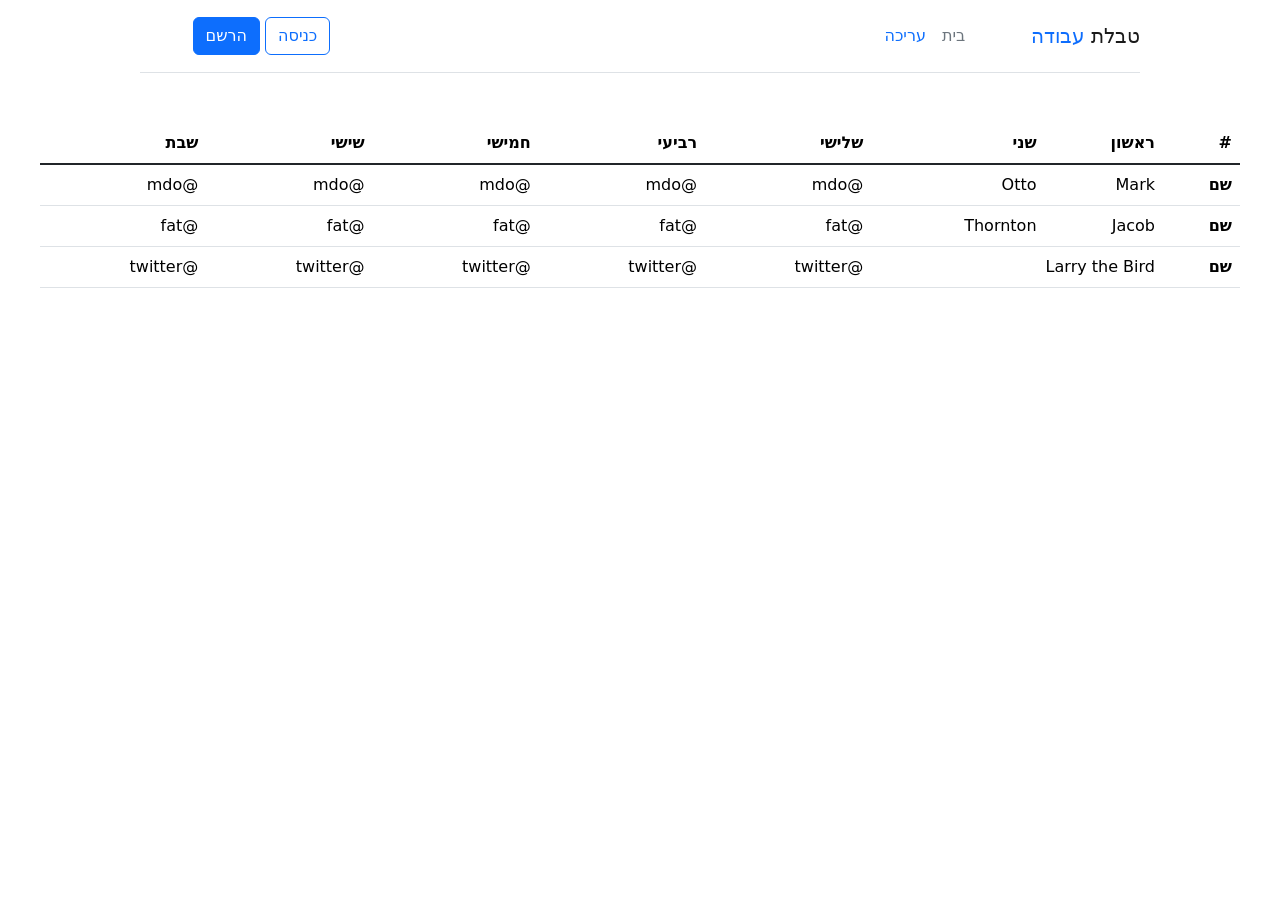
<file: index.html>
<!DOCTYPE html>
<html lang="en">
<head>
    <meta charset="UTF-8">
    <meta name="viewport" content="width=device-width, initial-scale=1.0">
    <title>Work Time table</title>
    <link href="https://cdn.jsdelivr.net/npm/bootstrap@5.3.3/dist/css/bootstrap.min.css" rel="stylesheet" integrity="sha384-QWTKZyjpPEjISv5WaRU9OFeRpok6YctnYmDr5pNlyT2bRjXh0JMhjY6hW+ALEwIH" crossorigin="anonymous">
    <link rel="stylesheet" href="style.css" />
    <link rel="shortcut icon" href="icon/favicon.ico" type="image/x-icon">
</head>
<body>
    <header class="navbar navbar-expand-lg d-flex flex-wrap align-items-center justify-content-center justify-content-md-between py-3 mb-4 border-bottom">
      <button class="navbar-toggler" type="button" data-bs-toggle="collapse" data-bs-target="#navbarSupportedContent" aria-controls="navbarSupportedContent" aria-expanded="false" aria-label="Toggle navigation">
        <span class="navbar-toggler-icon"></span>
      </button>
      <div class="col-md-2 mb-2 mb-md-0">
        <a href="/" class="d-inline-flex link-body-emphasis text-decoration-none">
          <span id="title">טבלת <span id="end-title">עבודה</span></span>
        </a>
      </div>
      <div class="collapse navbar-collapse row justify-content-between w-25 respon" id="navbarSupportedContent">
        <ul class="nav col-10 col-md-auto mb-2 justify-content-center mb-md-0">
          <li><a href="#" class="nav-link px-2 link-secondary">בית</a></li>
          <li><a href="#" class="nav-link px-2">עריכה</a></li>
        </ul>
  
        <div class="col-md-3 text-end sign">
          <button type="button" class="btn btn-outline-primary">כניסה</button>
          <button type="button" class="btn btn-primary">הרשם</button>
        </div>
      </div>
      </header>
      <table class="table w-100">
        <thead>
          <tr>
            <th scope="col">#</th>
            <th scope="col">ראשון</th>
            <th scope="col">שני</th>
            <th scope="col">שלישי</th>
            <th scope="col">רביעי</th>
            <th scope="col">חמישי</th>
            <th scope="col">שישי</th>
            <th scope="col">שבת</th>
          </tr>
        </thead>
        <tbody class="table-group-divider">
          <tr>
            <th scope="row">שם</th>
            <td>Mark</td>
            <td>Otto</td>
            <td>@mdo</td>
            <td>@mdo</td>
            <td>@mdo</td>
            <td>@mdo</td>
            <td>@mdo</td>
          </tr>
          <tr>
            <th scope="row">שם</th>
            <td>Jacob</td>
            <td>Thornton</td>
            <td>@fat</td>
            <td>@fat</td>
            <td>@fat</td>
            <td>@fat</td>
            <td>@fat</td>
          </tr>
          <tr>
            <th scope="row">שם</th>
            <td colspan="2">Larry the Bird</td>
            <td>@twitter</td>
            <td>@twitter</td>
            <td>@twitter</td>
            <td>@twitter</td>
            <td>@twitter</td>
          </tr>
        </tbody>
      </table>
    <script src="https://cdn.jsdelivr.net/npm/bootstrap@5.3.3/dist/js/bootstrap.bundle.min.js" integrity="sha384-YvpcrYf0tY3lHB60NNkmXc5s9fDVZLESaAA55NDzOxhy9GkcIdslK1eN7N6jIeHz" crossorigin="anonymous"></script>
</body>
</html>
</file>
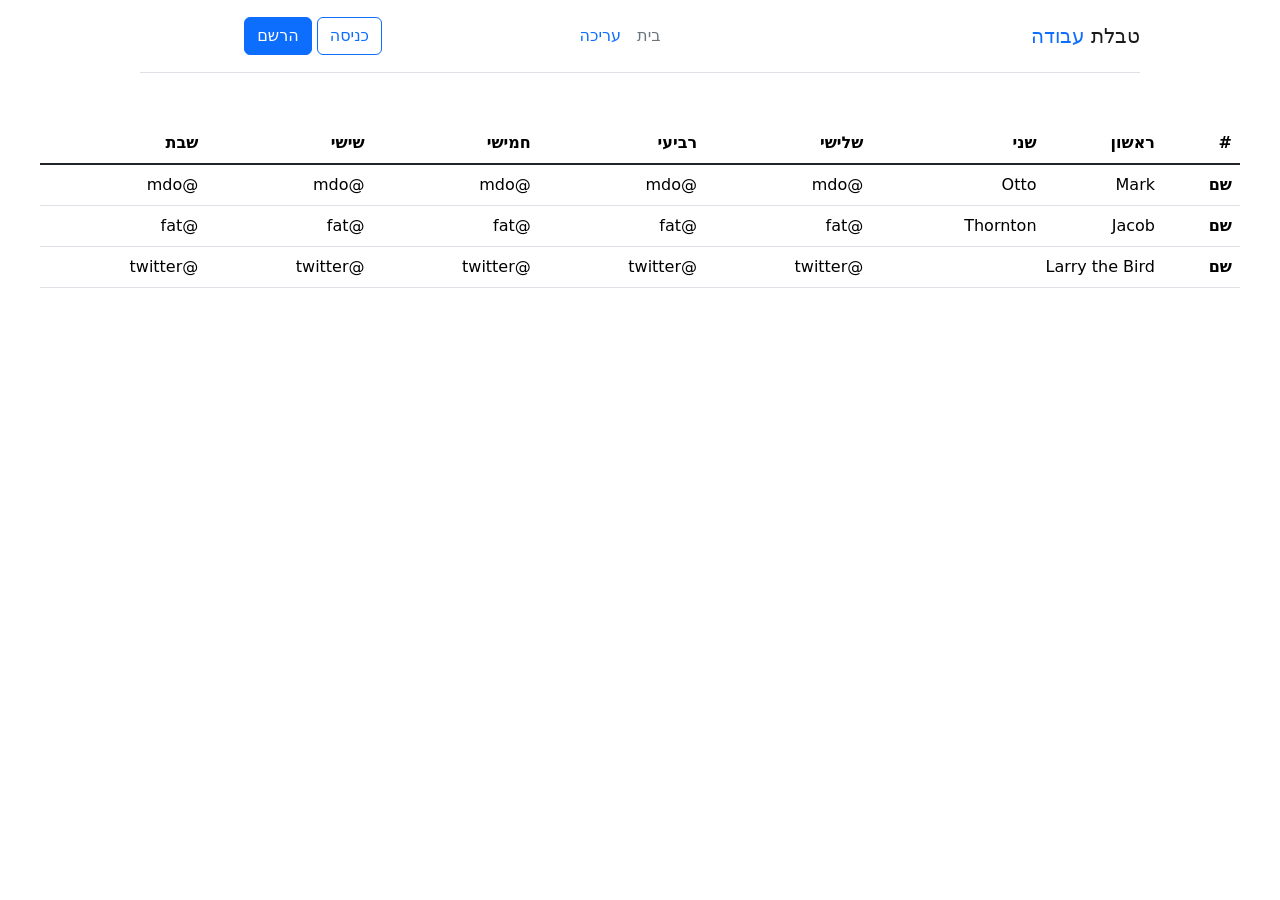
<file: FrontEnd/index.html>
<!DOCTYPE html>
<html lang="en">
<head>
    <meta charset="UTF-8">
    <meta name="viewport" content="width=device-width, initial-scale=1.0">
    <title>Work Time table</title>
    <link href="https://cdn.jsdelivr.net/npm/bootstrap@5.3.3/dist/css/bootstrap.min.css" rel="stylesheet" integrity="sha384-QWTKZyjpPEjISv5WaRU9OFeRpok6YctnYmDr5pNlyT2bRjXh0JMhjY6hW+ALEwIH" crossorigin="anonymous">
    <link rel="stylesheet" href="style.css" />
    <link rel="shortcut icon" href="icon/favicon.ico" type="image/x-icon">
</head>
<body>
    <header class="d-flex flex-wrap align-items-center justify-content-center justify-content-md-between py-3 mb-4 border-bottom">
        <div class="col-md-3 mb-2 mb-md-0">
          <a href="/" class="d-inline-flex link-body-emphasis text-decoration-none">
            <span id="title">טבלת <span id="end-title">עבודה</span></span>
          </a>
        </div>
  
        <ul class="nav col-12 col-md-auto mb-2 justify-content-center mb-md-0">
          <li><a href="#" class="nav-link px-2 link-secondary">בית</a></li>
          <li><a href="#" class="nav-link px-2">עריכה</a></li>
        </ul>
  
        <div class="col-md-3 text-end">
          <button type="button" class="btn btn-outline-primary me-2">כניסה</button>
          <button type="button" class="btn btn-primary">הרשם</button>
        </div>
      </header>
      <table class="table">
        <thead>
          <tr>
            <th scope="col">#</th>
            <th scope="col">ראשון</th>
            <th scope="col">שני</th>
            <th scope="col">שלישי</th>
            <th scope="col">רביעי</th>
            <th scope="col">חמישי</th>
            <th scope="col">שישי</th>
            <th scope="col">שבת</th>
          </tr>
        </thead>
        <tbody class="table-group-divider">
          <tr>
            <th scope="row">שם</th>
            <td>Mark</td>
            <td>Otto</td>
            <td>@mdo</td>
            <td>@mdo</td>
            <td>@mdo</td>
            <td>@mdo</td>
            <td>@mdo</td>
          </tr>
          <tr>
            <th scope="row">שם</th>
            <td>Jacob</td>
            <td>Thornton</td>
            <td>@fat</td>
            <td>@fat</td>
            <td>@fat</td>
            <td>@fat</td>
            <td>@fat</td>
          </tr>
          <tr>
            <th scope="row">שם</th>
            <td colspan="2">Larry the Bird</td>
            <td>@twitter</td>
            <td>@twitter</td>
            <td>@twitter</td>
            <td>@twitter</td>
            <td>@twitter</td>
          </tr>
        </tbody>
      </table>
    <script src="https://cdn.jsdelivr.net/npm/bootstrap@5.3.3/dist/js/bootstrap.bundle.min.js" integrity="sha384-YvpcrYf0tY3lHB60NNkmXc5s9fDVZLESaAA55NDzOxhy9GkcIdslK1eN7N6jIeHz" crossorigin="anonymous"></script>
</body>
</html>
</file>
<file: style.css>
* {
    direction: rtl;
    overflow-x: hidden;
}

header {
    width: 100%;
    max-width: 1000px;
    margin: 0 auto;
}
#title {
    font-family: sans-serif;
    font-size: 1.25rem;
    font-weight: light;
    color: hsl(0, 0%, 10%);
}
#title span#end-title {
    color: hsl(216, 98%, 52%);
}

.table {
    width: 100%;
    max-width: 1200px;
    margin: 50px auto;
}

#title:hover {
    color: hsl(0, 0%, 30%);
}

#title:hover span#end-title{
    color: hsl(216, 98%, 60%);
}

@media only screen and (max-width:1000px) {
    body {
        font-size: 0.7rem;
    }
    header {
        direction: ltr;
    }
    .respon {
        flex-direction: column;
    }
    .sign {
        display: flex;
        flex-direction: column;
        width: 125px;
        gap: 3px;
    }
    ul.nav {
        display: flex;
        flex-direction: column;
        width: 120px;
        gap: 3px;
        text-align: center;
    }
    #title {
        margin: 0 10px
    }
    table.table {
        max-width: 100%;
        margin: 0 auto;
        padding: 0 15px;
    }
}
</file>
<file: FrontEnd/style.css>
* {
    direction: rtl;
}

header {
    width: 100%;
    max-width: 1000px;
    margin: 0 auto;
}
#title {
    font-family: sans-serif;
    font-size: 1.25rem;
    font-weight: light;
    color: hsl(0, 0%, 10%);
}
#title span#end-title {
    color: hsl(216, 98%, 52%);
}

.table {
    width: 100%;
    max-width: 1200px;
    margin: 50px auto;
}

#title:hover {
    color: hsl(0, 0%, 30%);
}

#title:hover span#end-title{
    color: hsl(216, 98%, 60%);
}
</file>
